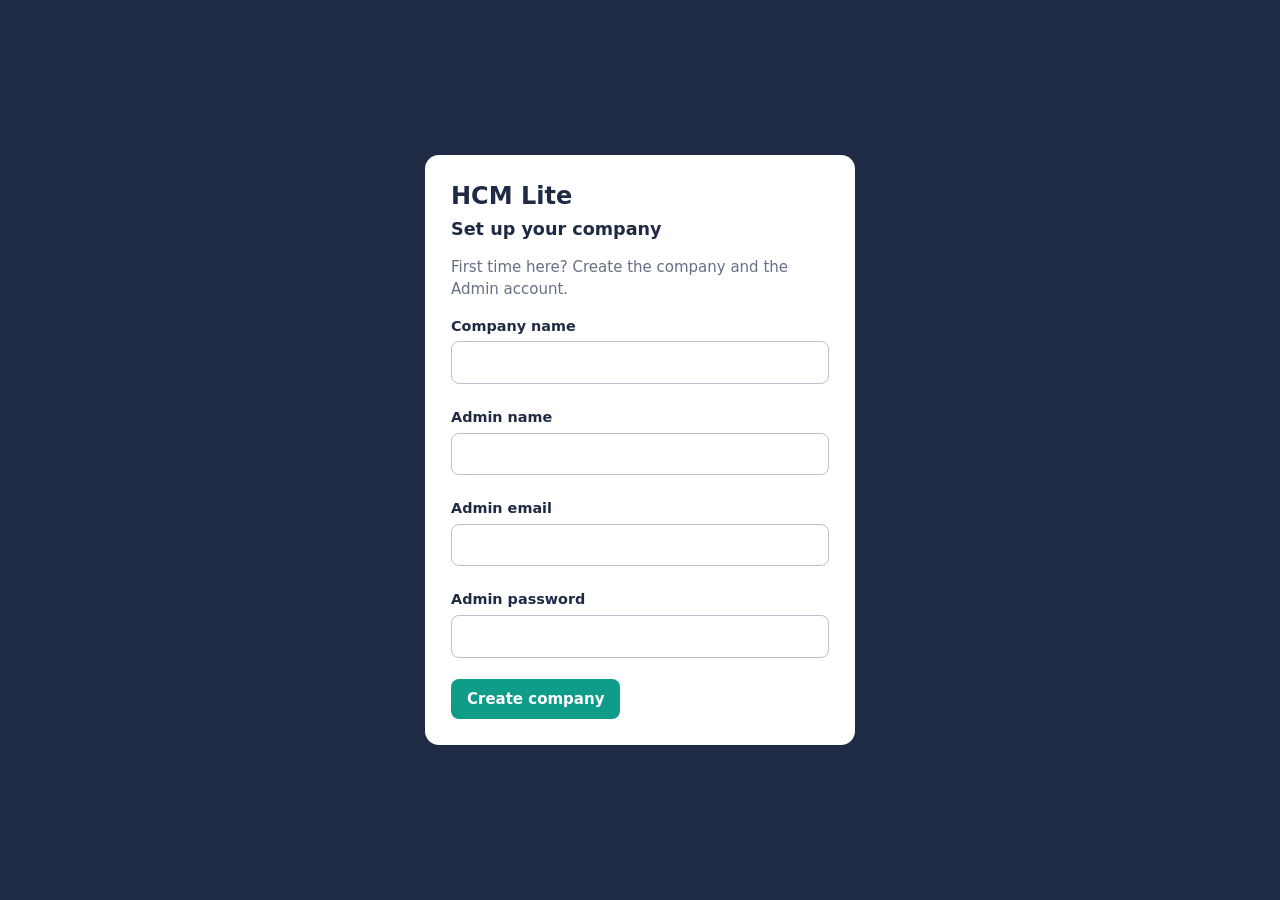
<file: index.html>
<!DOCTYPE html>
<html lang="en"><head><meta charset="UTF-8"><meta name="viewport" content="width=device-width, initial-scale=1"><title>Sign in · HCM Lite</title><link rel="stylesheet" href="css/style.css"></head>
<body><div class="auth-wrap"><div class="auth-card"><h1>HCM Lite</h1><section id="setupView" hidden><h2>Set up your company</h2><p class="muted">First time here? Create the company and the Admin account.</p><div id="setupMsg"></div><form id="setupForm" novalidate><label for="s-company">Company name</label><input id="s-company" type="text" ><small class="err" id="err-s-companyName"></small><label for="s-name">Admin name</label><input id="s-name" type="text" ><small class="err" id="err-s-adminName"></small><label for="s-email">Admin email</label><input id="s-email" type="email" ><small class="err" id="err-s-email"></small><label for="s-password">Admin password</label><input id="s-password" type="password" autocomplete="new-password"><small class="err" id="err-s-password"></small><div class="row"><button class="btn" type="submit">Create company</button></div></form></section><section id="loginView" hidden><h2>Log in</h2><div id="loginMsg"></div><form id="loginForm" novalidate><label for="l-email">Email</label><input id="l-email" type="email" ><small class="err" id="err-l-email"></small><label for="l-password">Password</label><input id="l-password" type="password" ><small class="err" id="err-l-password"></small><div class="row"><button class="btn" type="submit">Log in</button></div></form></section></div></div><script src="js/storage.js"></script><script src="js/auth.js"></script><script>initIndexPage();</script></body></html>
</file>
<file: css/style.css>
/* style.css — HCM Lite theme. Colors/spacing are CSS variables. */
:root { --ink:#1f2a44; --ink-2:#2b3856; --teal:#0f9d8a; --teal-d:#0b7c6d; --amber:#e9962b; --violet:#5b4fc9; --red:#c0392b; --bg:#f3f5f9; --card:#fff; --line:#dde2ec; --muted:#667085; --r:10px; --gap:16px; --font:"Segoe UI",system-ui,-apple-system,Roboto,Arial,sans-serif; }
*{box-sizing:border-box} body{margin:0;font:15px/1.5 var(--font);color:var(--ink);background:var(--bg)}
h1,h2,h3{line-height:1.25;margin:0 0 8px} h1{font-size:1.5rem} h2{font-size:1.1rem} h3{font-size:1rem}
a{color:var(--teal-d)} .muted{color:var(--muted)} .small-text{font-size:.85rem} .sr{position:absolute;left:-9999px}
:focus-visible{outline:3px solid var(--violet);outline-offset:2px}
.layout{display:flex;min-height:100vh} .sidebar{width:230px;background:var(--ink);color:#fff;padding:18px 14px;display:flex;flex-direction:column;gap:14px;position:sticky;top:0;height:100vh;flex-shrink:0}
.brand{font-weight:700;font-size:1.05rem} .brand small{display:block;color:#9fb0d0;font-weight:400}
.sidebar nav{display:flex;flex-direction:column;gap:4px;flex:1} .sidebar nav a{color:#d6def0;text-decoration:none;padding:9px 12px;border-radius:8px}
.sidebar nav a:hover{background:var(--ink-2)} .sidebar nav a.active{background:var(--teal);color:#fff}
.side-foot{display:flex;flex-direction:column;gap:8px} .who small{display:block;color:#9fb0d0}
.main{flex:1;min-width:0;padding:22px;max-width:1200px} .topbar{display:flex;align-items:center;gap:10px;margin-bottom:14px}
.menu-btn{display:none}
.card{background:var(--card);border:1px solid var(--line);border-radius:var(--r);padding:18px;margin-bottom:var(--gap)}
.grid{display:grid;gap:var(--gap);grid-template-columns:repeat(auto-fit,minmax(300px,1fr))} .grid>.card{margin-bottom:0}
.stats{display:grid;gap:12px;grid-template-columns:repeat(auto-fit,minmax(130px,1fr));margin-bottom:var(--gap)}
.stat{background:var(--card);border:1px solid var(--line);border-left:5px solid var(--ink);border-radius:var(--r);padding:12px 14px}
.stat strong{display:block;font-size:1.8rem} .stat span{color:var(--muted);font-size:.85rem}
.stat.good{border-left-color:var(--teal)} .stat.warn{border-left-color:var(--amber)} .stat.bad{border-left-color:var(--red)} .stat.info{border-left-color:var(--violet)}
label{display:block;font-weight:600;margin:10px 0 4px;font-size:.9rem}
input,select,textarea{width:100%;padding:9px 10px;border:1px solid #b9c1d3;border-radius:8px;font:inherit;background:#fff;color:var(--ink)}
input[type=checkbox]{width:auto} .check{display:inline-flex;align-items:center;gap:6px;margin:4px 12px 4px 0;font-weight:500}
.err{display:block;color:var(--red);font-size:.82rem;min-height:1em}
.btn{background:var(--teal);color:#fff;border:0;border-radius:8px;padding:9px 16px;font:inherit;font-weight:600;cursor:pointer} .btn:hover{background:var(--teal-d)}
.btn:disabled{background:#b9c1d3;cursor:not-allowed} .btn.ghost{background:transparent;color:var(--ink);border:1px solid #b9c1d3} .btn.ghost.light{color:#fff;border-color:#4a5a7d}
.btn.danger{background:var(--red)} .btn.small{padding:5px 10px;font-size:.85rem}
.row{display:flex;gap:8px;flex-wrap:wrap;align-items:center;margin-top:8px}
.alert{padding:10px 14px;border-radius:8px;margin-bottom:12px;font-weight:500} .alert.success{background:#e0f5f0;color:#0b6a5b} .alert.error{background:#fdeaea;color:#962d22}
.empty{border:2px dashed var(--line);border-radius:var(--r);padding:20px;text-align:center;color:var(--muted)} .empty strong{display:block;color:var(--ink)}
.table-wrap{overflow-x:auto} table{width:100%;border-collapse:collapse} th,td{padding:8px 10px;border-bottom:1px solid var(--line);text-align:left;vertical-align:top;white-space:nowrap}
td:nth-child(5),td{white-space:normal} thead th{background:#f3f5f9;font-size:.85rem}
.badge{display:inline-block;padding:2px 10px;border-radius:99px;font-size:.8rem;font-weight:600;background:#e5e8f0}
.badge.present,.badge.approved{background:#d8f3ec;color:#0b6a5b} .badge.late,.badge.half-day,.badge.pending{background:#fdecd2;color:#8a5200}
.badge.absent,.badge.rejected{background:#fbdcd8;color:#962d22} .badge.leave{background:#e4e1fa;color:#3e33a0}
.bar-row{display:grid;grid-template-columns:110px 1fr 50px;gap:8px;align-items:center;margin:8px 0} .bar{background:#e5e8f0;border-radius:99px;height:12px;overflow:hidden} .bar i{display:block;height:100%;background:var(--teal)}
.note{border-bottom:1px solid var(--line);padding:8px 0} .note p{margin:4px 0} .note small{color:var(--muted)}
#chatLog{height:220px;overflow-y:auto;background:var(--bg);border-radius:8px;padding:10px;margin-bottom:8px} .msg{margin:6px 0;padding:8px 12px;border-radius:12px;max-width:85%}
.msg.me{background:var(--violet);color:#fff;margin-left:auto} .msg.bot{background:#fff;border:1px solid var(--line)} #chatForm{display:flex;gap:8px}
.big{font-size:2rem;font-weight:700} dialog{border:0;border-radius:var(--r);padding:20px;width:min(380px,92vw)} dialog::backdrop{background:rgba(20,28,48,.5)}
.kv th{width:55%;font-weight:600} .net th,.net td{font-size:1.15rem;font-weight:700;background:#e0f5f0}
.auth-wrap{min-height:100vh;display:grid;place-items:center;padding:16px;background:var(--ink)} .auth-card{background:#fff;border-radius:14px;padding:26px;width:min(430px,100%)}
@media (max-width:800px){
  .layout{display:block} .menu-btn{display:inline-block} .sidebar{position:fixed;left:0;top:0;z-index:20;transform:translateX(-100%);transition:transform .2s;width:250px}
  .sidebar.open{transform:none} .main{padding:14px} }
@media print{ .sidebar,.topbar,.no-print,dialog{display:none!important} body{background:#fff} .main{padding:0} .card{border:0} }
@media (prefers-reduced-motion:reduce){*{transition:none!important}}
</file>
